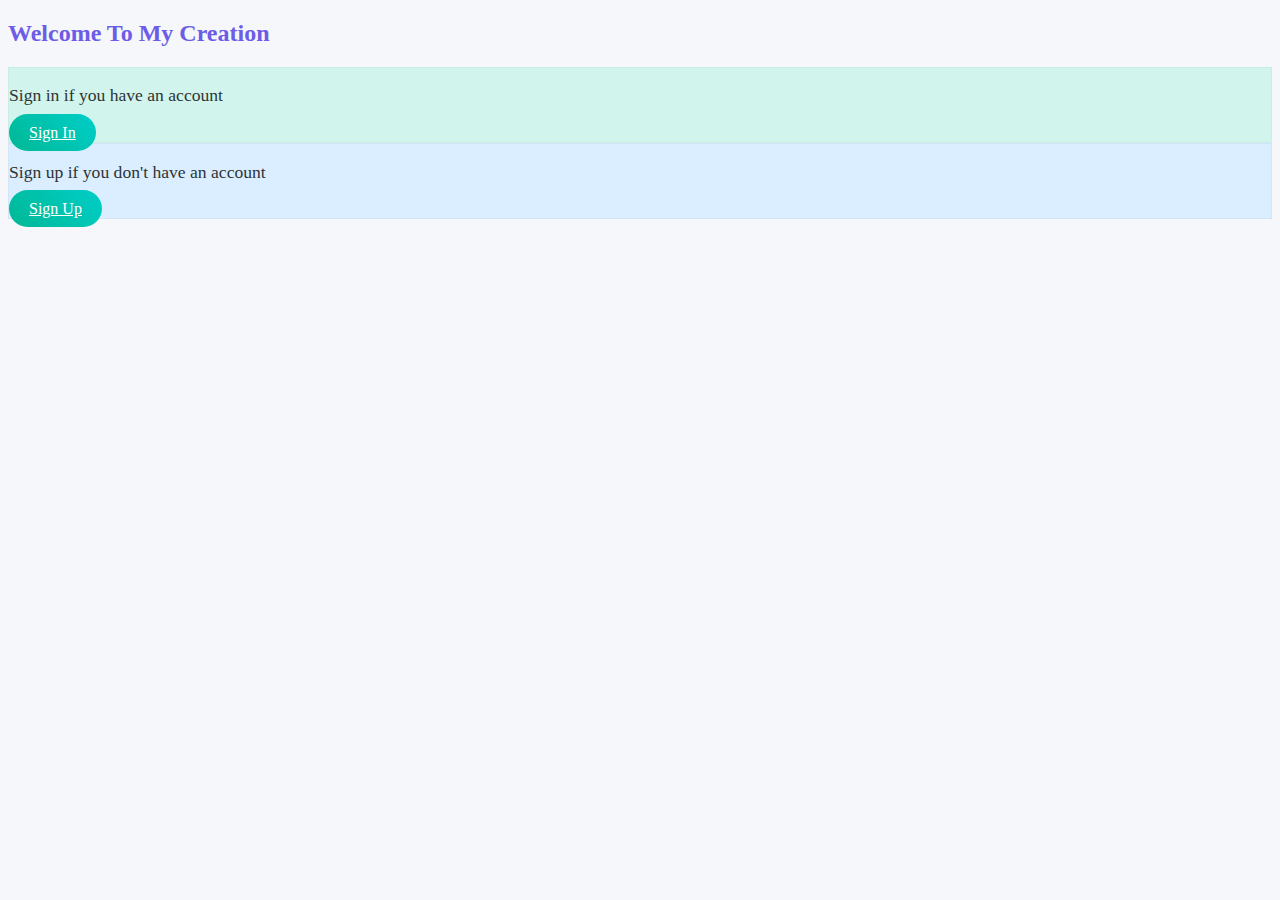
<file: index.html>
<!DOCTYPE html>
<html lang="en">

<head>
  <meta charset="UTF-8">
  <meta name="viewport" content="width=device-width, initial-scale=1.0">
  <title>Document</title>
  <!-- BS--LINK -->
  <link href="https://cdn.jsdelivr.net/npm/bootstrap@5.3.7/dist/css/bootstrap.min.css" rel="stylesheet"
    integrity="sha384-LN+7fdVzj6u52u30Kp6M/trliBMCMKTyK833zpbD+pXdCLuTusPj697FH4R/5mcr" crossorigin="anonymous">
    <!-- EXTERNAL--STYLE -->
     <link rel="stylesheet" href="./style.css">
</head>
<body class="d-flex justify-content-center align-items-center vh-100">
  <div class="container mt-5 border rounded-5  ">
    <h2 class="text-center m-3">Welcome To My Creation</h2>
    <div class="row p-5">
      <!-- Sign In Section -->
      <div class="col-lg-6 col-12 d-flex justify-content-center mb-4">
        <div class="border rounded-5 p-4 w-100 text-center box bg-success">
          <p>Sign in if you have an account</p>
          <a class="btn liquid" href="./sign_in.html" role="button">Sign In</a>
        </div>
      </div>

      <!-- Sign Up Section -->
      <div class="col-lg-6 col-12 d-flex justify-content-center mb-4">
        <div class="border rounded-5 p-4 w-100 text-center box bg-primary">
          <p>Sign up if you don't have an account</p>
          <a class="btn liquid" href="./sign_up.html" role="button">Sign Up</a>
        </div>
      </div>
    </div>
  </div>
</body>

</html>
</file>
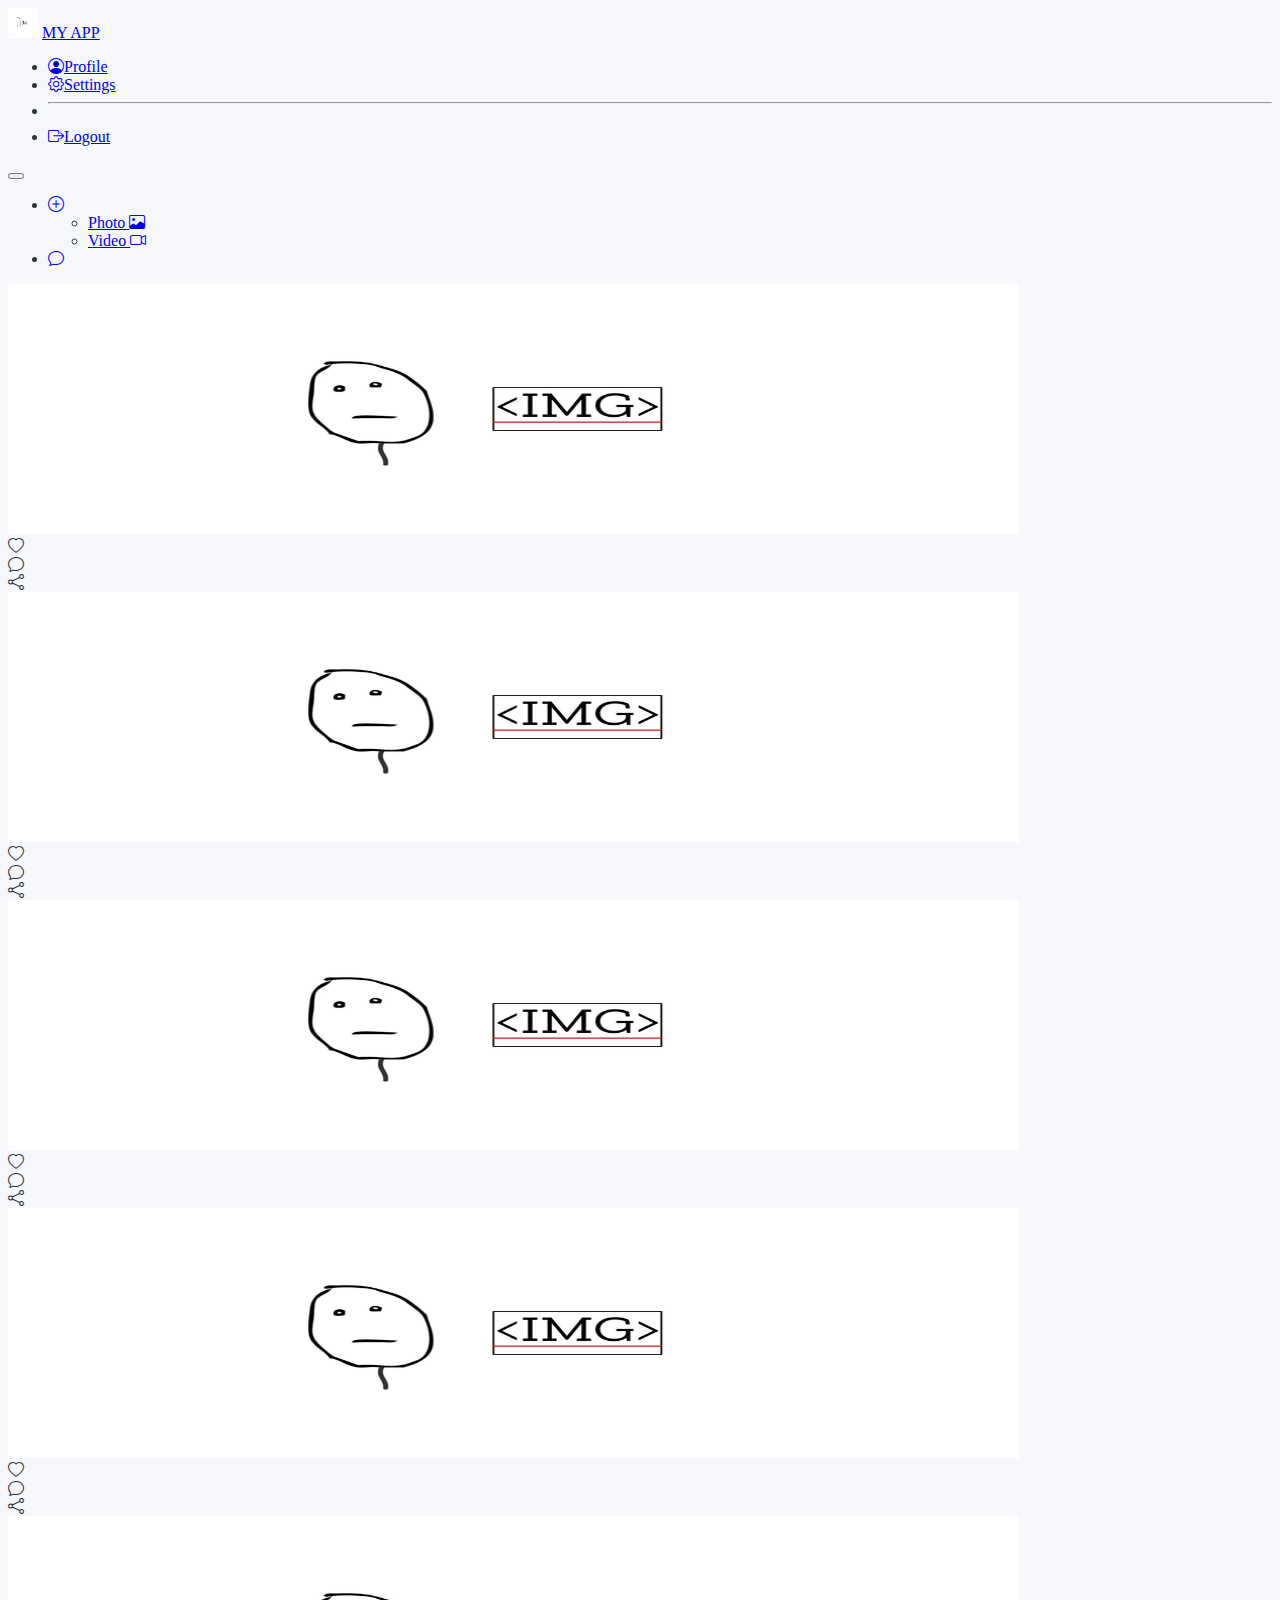
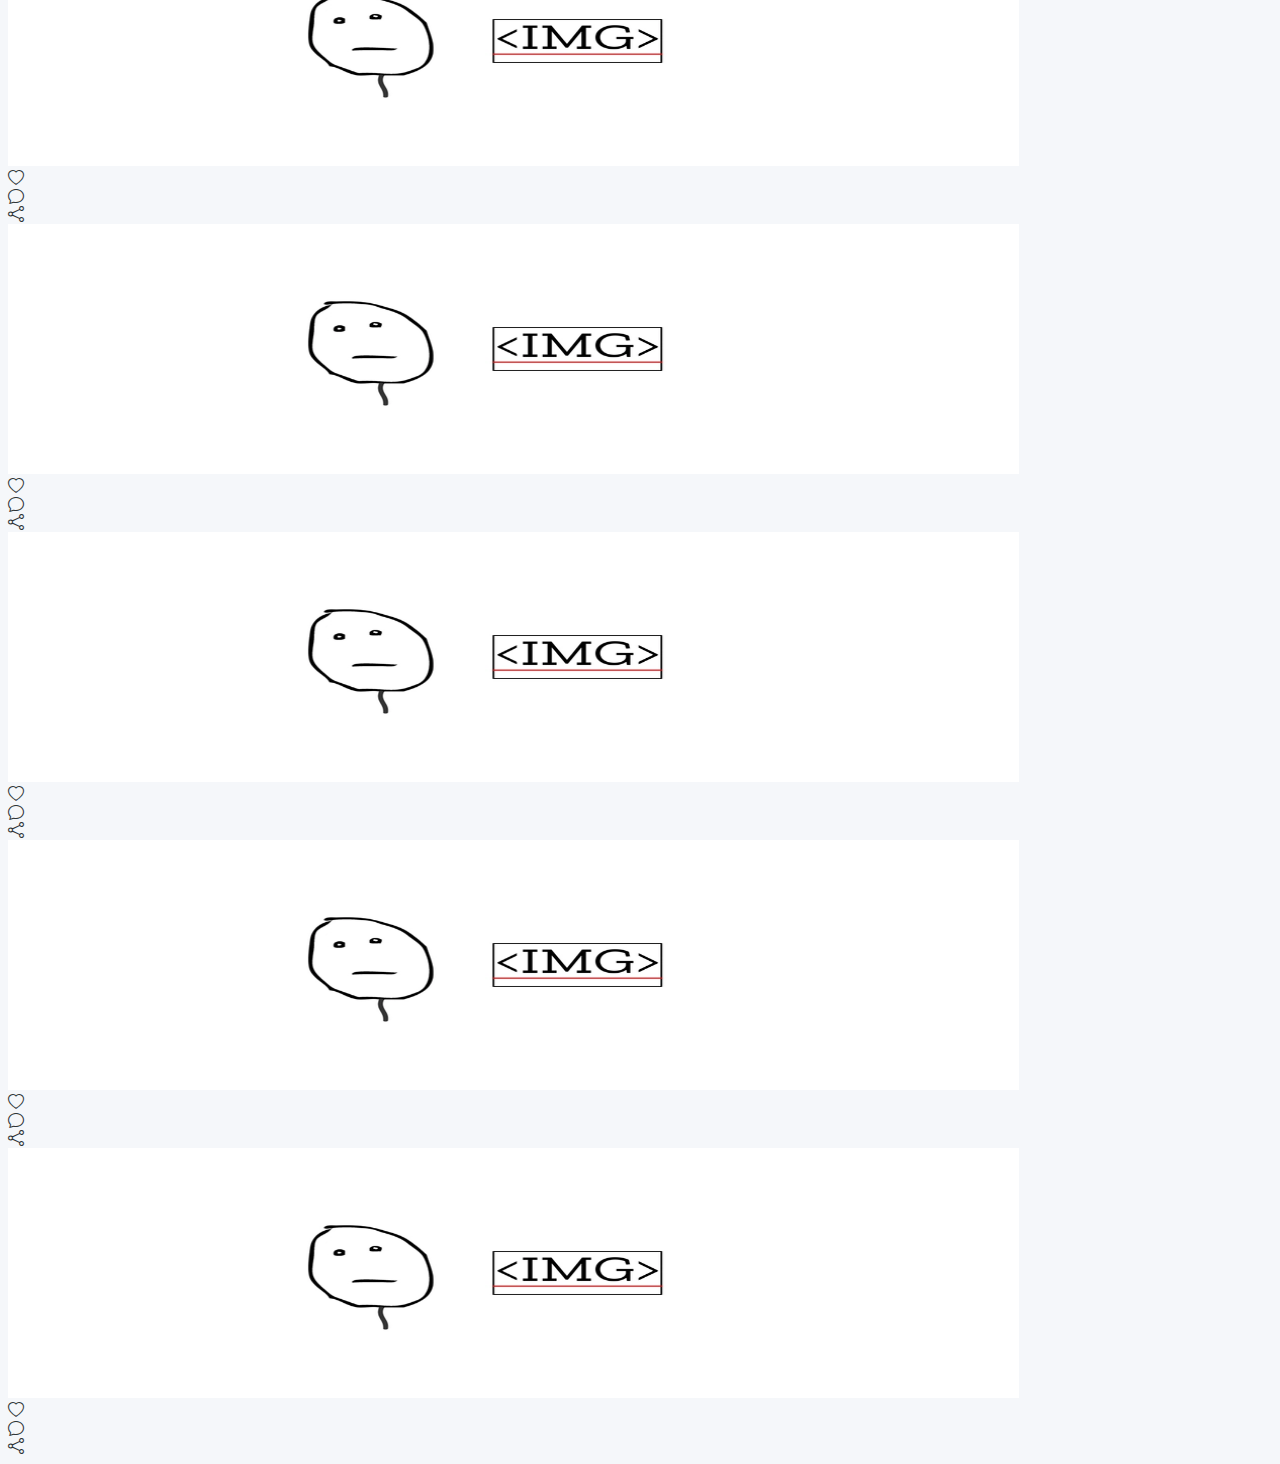
<file: intracting_page.html>
<!DOCTYPE html>
<html lang="en">

<head>
    <meta charset="UTF-8">
    <meta name="viewport" content="width=device-width, initial-scale=1.0">
    <title>Document</title>
    <!-- BS--LINK -->
    <link href="https://cdn.jsdelivr.net/npm/bootstrap@5.3.7/dist/css/bootstrap.min.css" rel="stylesheet"
        integrity="sha384-LN+7fdVzj6u52u30Kp6M/trliBMCMKTyK833zpbD+pXdCLuTusPj697FH4R/5mcr" crossorigin="anonymous">
    <!-- BS--ICONS--LINKS -->
    <link rel="stylesheet" href="https://cdn.jsdelivr.net/npm/bootstrap-icons@1.13.1/font/bootstrap-icons.min.css">
    <!-- JS--STYLE -->
    <script src="https://cdn.jsdelivr.net/npm/bootstrap@5.3.7/dist/js/bootstrap.bundle.min.js"
        integrity="sha384-ndDqU0Gzau9qJ1lfW4pNLlhNTkCfHzAVBReH9diLvGRem5+R9g2FzA8ZGN954O5Q"
        crossorigin="anonymous"></script>
    <!-- EXTERNAL--STYLE--SHEET -->
    <link rel="stylesheet" href="./style.css">

</head>

<body>
    <!-- NAVBAR--START -->
   <nav class="navbar navbar-expand-lg border rounded-4 p-3">
    <div class="container-fluid">
        <!-- Left: "MY APP" with avatar and dropdown -->
        <div class="dropdown d-flex align-items-center">
            <!-- User Avatar -->
            <img src="./images/imggap.webp" alt="User Avatar" class="rounded-circle me-2" width="30" height="30">

            <!-- App name + dropdown -->
            <a class="navbar-brand nav-link dropdown-toggle" href="#" role="button" data-bs-toggle="dropdown" aria-expanded="false">
                MY APP
            </a>
            <ul class="dropdown-menu">
                <li><a class="dropdown-item" href="#"><i class="bi bi-person-circle me-2"></i>Profile</a></li>
                <li><a class="dropdown-item" href="#"><i class="bi bi-gear me-2"></i>Settings</a></li>
                <li><hr class="dropdown-divider"></li>
                <li><a class="dropdown-item text-danger" href="./sign_in.html"><i class="bi bi-box-arrow-right me-2"></i>Logout</a></li>
            </ul>

            <!-- Toggler for mobile -->
            <button class="navbar-toggler ms-2" type="button" data-bs-toggle="collapse"
                data-bs-target="#navbarNav" aria-controls="navbarNav" aria-expanded="false"
                aria-label="Toggle navigation">
                <span class="navbar-toggler-icon"></span>
            </button>
        </div>

        <!-- Collapsible Nav Content -->
        <div class="collapse navbar-collapse justify-content-end" id="navbarNav">
            <ul class="navbar-nav d-flex align-items-center gap-3">

                <!-- Center: Plus Icon Dropdown -->
                <li class="nav-item dropdown">
                    <a class="nav-link" href="#" role="button" data-bs-toggle="dropdown" aria-expanded="false">
                        <i class="bi bi-plus-circle fs-5"></i>
                    </a>
                    <ul class="dropdown-menu">
                        <li><a class="dropdown-item" href="#">Photo <i class="bi bi-image"></i></a></li>
                        <li><a class="dropdown-item" href="#">Video <i class="bi bi-camera-video"></i></a></li>
                    </ul>
                </li>

                <!-- Right: Chat Icon -->
                <li class="nav-item">
                    <a class="nav-link" href="./message.html"><i class="bi bi-chat fs-5"></i></a>
                </li>
            </ul>
        </div>
    </div>
</nav>




    <!-- NAVBAR--END -->
    <!-- MAIN-BAR-START -->
    <div class="container rounded-5">
        <div class="row">
            <div class="col-lg-4 col-md-6 col-12 mt-lg-1 mt-md-1 mt-3 ">
                <div class="">
                    <img src="./images/imggap.webp" alt="" class="border rounded-4" style="width: 80%; height: 250px;">
                    <div class="d-flex">
                        <div class="m-1"><i class="bi bi-heart"></i></div>
                        <div class="m-1"><i class="bi bi-chat"></i></div>
                        <div class="m-1"><i class="bi bi-share"></i></div>
                    </div>
                </div>
            </div>
            <div class="col-lg-4 col-md-6 col-12 mt-lg-1 mt-md-1 mt-3 ">
                <div class="">
                    <img src="./images/imggap.webp" alt="" class="border rounded-4" style="width: 80%; height: 250px;">
                    <div class="d-flex">
                        <div class="m-1"><i class="bi bi-heart"></i></div>
                        <div class="m-1"><i class="bi bi-chat"></i></div>
                        <div class="m-1"><i class="bi bi-share"></i></div>
                    </div>
                </div>
            </div>
            <div class="col-lg-4 col-md-6 col-12 mt-lg-1 mt-md-1 mt-3 ">
                <div class="">
                    <img src="./images/imggap.webp" alt="" cl class="border rounded-4"
                        style="width: 80%; height: 250px;">
                    <div class="d-flex">
                        <div class="m-1"><i class="bi bi-heart"></i></div>
                        <div class="m-1"><i class="bi bi-chat"></i></div>
                        <div class="m-1"><i class="bi bi-share"></i></div>
                    </div>
                </div>
            </div>
        </div>
        <div class="row">
            <div class="col-lg-4 col-md-6 col-12 mt-lg-1 mt-md-1 mt-3 ">
                <div class="">
                    <img src="./images/imggap.webp" alt="" class="border rounded-4" style="width: 80%; height: 250px;">
                    <div class="d-flex">
                        <div class="m-1"><i class="bi bi-heart"></i></div>
                        <div class="m-1"><i class="bi bi-chat"></i></div>
                        <div class="m-1"><i class="bi bi-share"></i></div>
                    </div>
                </div>
            </div>
            <div class="col-lg-4 col-md-6 col-12 mt-lg-1 mt-md-1 mt-3 ">
                <div class="">
                    <img src="./images/imggap.webp" alt="" class="border rounded-4" style="width: 80%; height: 250px;">
                    <div class="d-flex">
                        <div class="m-1"><i class="bi bi-heart"></i></div>
                        <div class="m-1"><i class="bi bi-chat"></i></div>
                        <div class="m-1"><i class="bi bi-share"></i></div>
                    </div>
                </div>
            </div>
            <div class="col-lg-4 col-md-6 col-12 mt-lg-1 mt-md-1 mt-3 ">
                <div class="">
                    <img src="./images/imggap.webp" alt="" class="border rounded-4" style="width: 80%; height: 250px;">
                    <div class="d-flex">
                        <div class="m-1"><i class="bi bi-heart"></i></div>
                        <div class="m-1"><i class="bi bi-chat"></i></div>
                        <div class="m-1"><i class="bi bi-share"></i></div>
                    </div>
                </div>
            </div>
        </div>
        <div class="row">
            <div class="col-lg-4 col-md-6 col-12 mt-lg-1 mt-md-1 mt-3 ">
                <div class="">
                    <img src="./images/imggap.webp" alt="" class="border rounded-4" style="width: 80%; height: 250px;">
                    <div class="d-flex">
                        <div class="m-1"><i class="bi bi-heart"></i></div>
                        <div class="m-1"><i class="bi bi-chat"></i></div>
                        <div class="m-1"><i class="bi bi-share"></i></div>
                    </div>
                </div>
            </div>
            <div class="col-lg-4 col-md-6 col-12 mt-lg-1 mt-md-1 mt-3 ">
                <div class="">
                    <img src="./images/imggap.webp" alt="" class="border rounded-4" style="width: 80%; height: 250px;">
                    <div class="d-flex">
                        <div class="m-1"><i class="bi bi-heart"></i></div>
                        <div class="m-1"><i class="bi bi-chat"></i></div>
                        <div class="m-1"><i class="bi bi-share"></i></div>
                    </div>
                </div>
            </div>
            <div class="col-lg-4 col-md-6 col-12 mt-lg-1 mt-md-1 mt-3 ">
                <div class="">
                    <img src="./images/imggap.webp" alt="" class="border rounded-4" style="width: 80%; height: 250px;">
                    <div class="d-flex">
                        <div class="m-1"><i class="bi bi-heart"></i></div>
                        <div class="m-1"><i class="bi bi-chat"></i></div>
                        <div class="m-1"><i class="bi bi-share"></i></div>
                    </div>
                </div>
            </div>
        </div>
    </div>
    <!-- MAIN-BAR-END -->
</body>

</html>
</file>
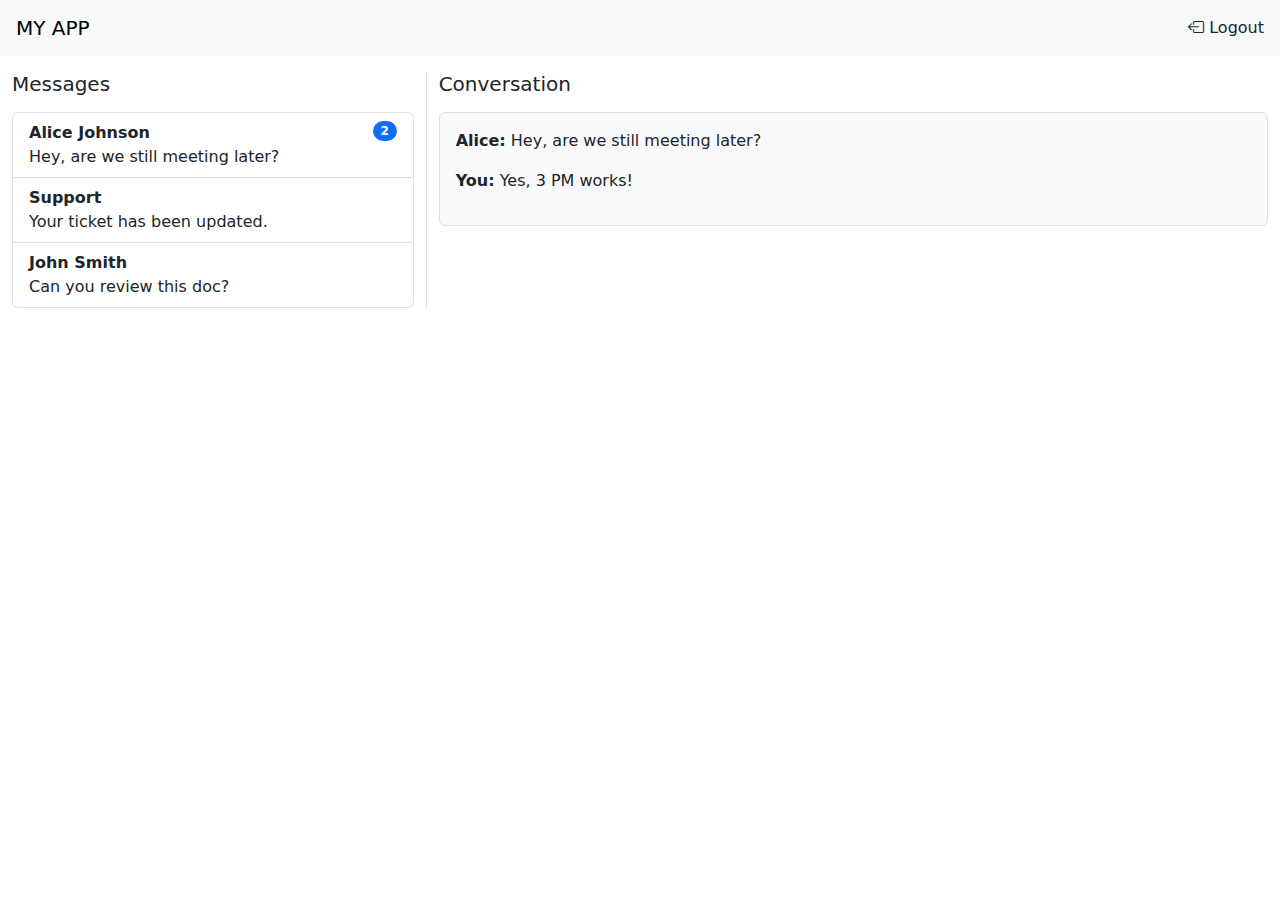
<file: message.html>
<!DOCTYPE html>
<html lang="en">
<head>
    <meta charset="UTF-8">
    <meta name="viewport" content="width=device-width, initial-scale=1.0">
    <title>Document</title>
     <!-- Bootstrap CSS -->
    <link href="https://cdn.jsdelivr.net/npm/bootstrap@5.3.3/dist/css/bootstrap.min.css" rel="stylesheet">
    <!-- Bootstrap Icons -->
    <link href="https://cdn.jsdelivr.net/npm/bootstrap-icons@1.10.5/font/bootstrap-icons.css" rel="stylesheet">
    <script src="https://cdn.jsdelivr.net/npm/bootstrap@5.3.3/dist/js/bootstrap.bundle.min.js"></script>
</head>
<body>
    <!-- Navbar -->
<nav class="navbar navbar-light bg-light px-3">
    <a class="navbar-brand" href="#">MY APP</a>
    <a class="nav-link" href="./sign_in.html"><i class="bi bi-box-arrow-left"></i> Logout</a>
</nav>

<!-- Message Layout -->
<div class="container-fluid mt-3">
    <div class="row">

        <!-- Left Sidebar: Message Threads -->
        <div class="col-md-4 border-end">
            <h5 class="mb-3">Messages</h5>
            <ul class="list-group">
                <li class="list-group-item d-flex justify-content-between align-items-start">
                    <div>
                        <div class="fw-bold">Alice Johnson</div>
                        Hey, are we still meeting later?
                    </div>
                    <span class="badge bg-primary rounded-pill">2</span>
                </li>
                <li class="list-group-item">
                    <div class="fw-bold">Support</div>
                    Your ticket has been updated.
                </li>
                <li class="list-group-item">
                    <div class="fw-bold">John Smith</div>
                    Can you review this doc?
                </li>
            </ul>
        </div>

        <!-- Right Panel: Message Content -->
        <div class="col-md-8">
            <h5 class="mb-3">Conversation</h5>
            <div class="border p-3 rounded bg-light">
                <p><strong>Alice:</strong> Hey, are we still meeting later?</p>
                <p><strong>You:</strong> Yes, 3 PM works!</p>
            </div>
        </div>

    </div>
</div>
</body>
</html>
</file>
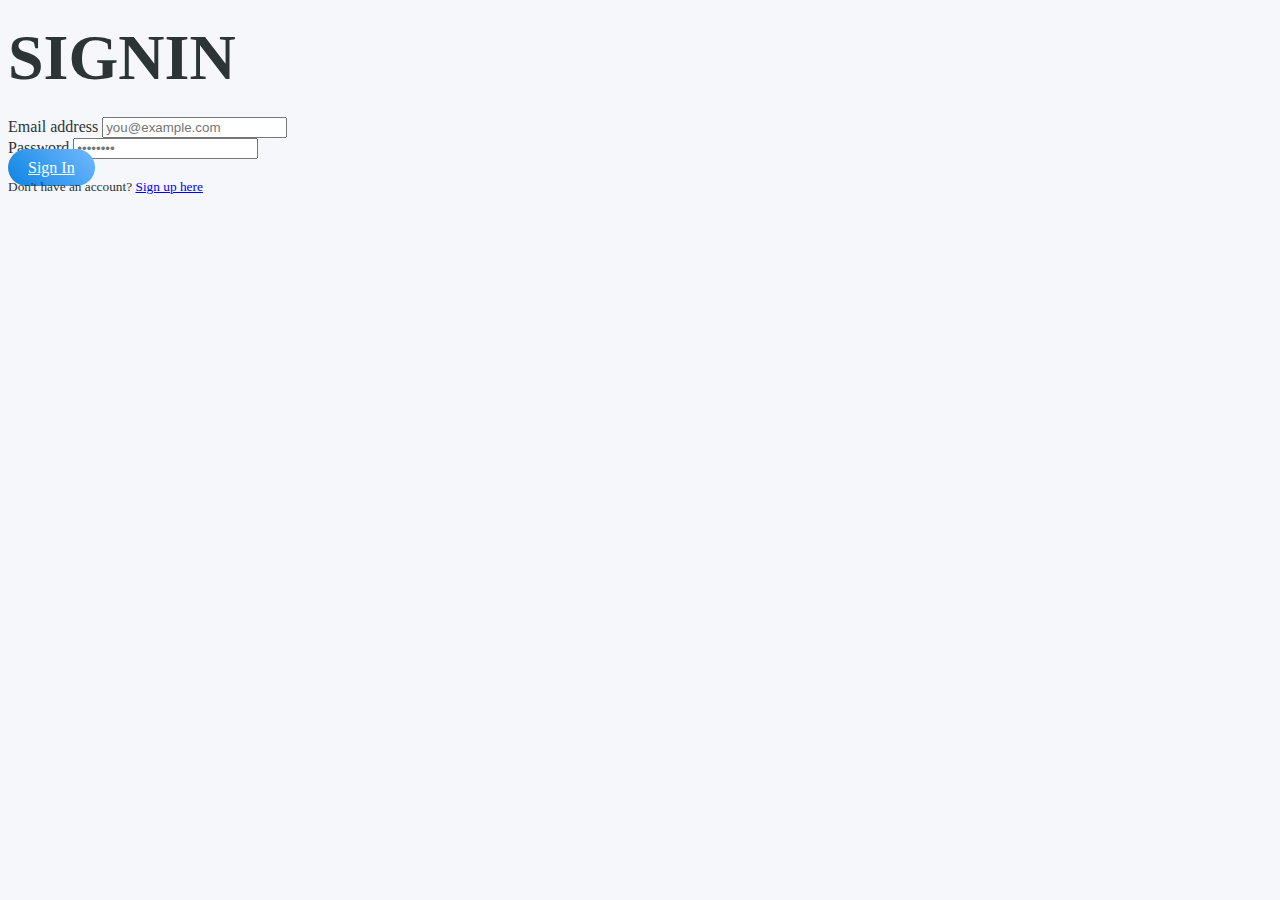
<file: sign_in.html>
<!DOCTYPE html>
<html lang="en">

<head>
  <meta charset="UTF-8">
  <meta name="viewport" content="width=device-width, initial-scale=1.0">
  <title>Document</title>
  <!-- bs-link -->
  <link href="https://cdn.jsdelivr.net/npm/bootstrap@5.3.7/dist/css/bootstrap.min.css" rel="stylesheet"
    integrity="sha384-LN+7fdVzj6u52u30Kp6M/trliBMCMKTyK833zpbD+pXdCLuTusPj697FH4R/5mcr" crossorigin="anonymous">
  <!-- external css -->
  <link rel="stylesheet" href="./style.css">
</head>

<body class="d-flex align-items-center justify-content-center vh-100 vw-100">

  <div class="container w-25 rounded-5">
    <div class="wave-container d-flex justify-content-center align-items-center">
      <h1 class="wave-text">
        <span>S</span><span>I</span><span>G</span><span>N</span><span>I</span><span>N</span>
      </h1>
    </div>
    <div class="">
      <form>
        <div class="mb-3">
          <label for="email" class="form-label">Email address</label>
          <input type="email" class="form-control" id="email" placeholder="you@example.com" required />
        </div>

        <div class="mb-3">
          <label for="password" class="form-label">Password</label>
          <input type="password" class="form-control" id="password" placeholder="••••••••" required />
        </div>

        <div class="d-grid mb-3">
          <!-- <button type="submit" class="btn btn-signin">Sign In</button> -->
          <a href="./intracting_page.html" class="btn btn-signin">Sign In</a>

        </div>

        <div class="text-center">
          <small>Don't have an account? <a href="./sign_up.html">Sign up here</a></small>
        </div>
      </form>
    </div>
  </div>
</body>

</html>
</file>
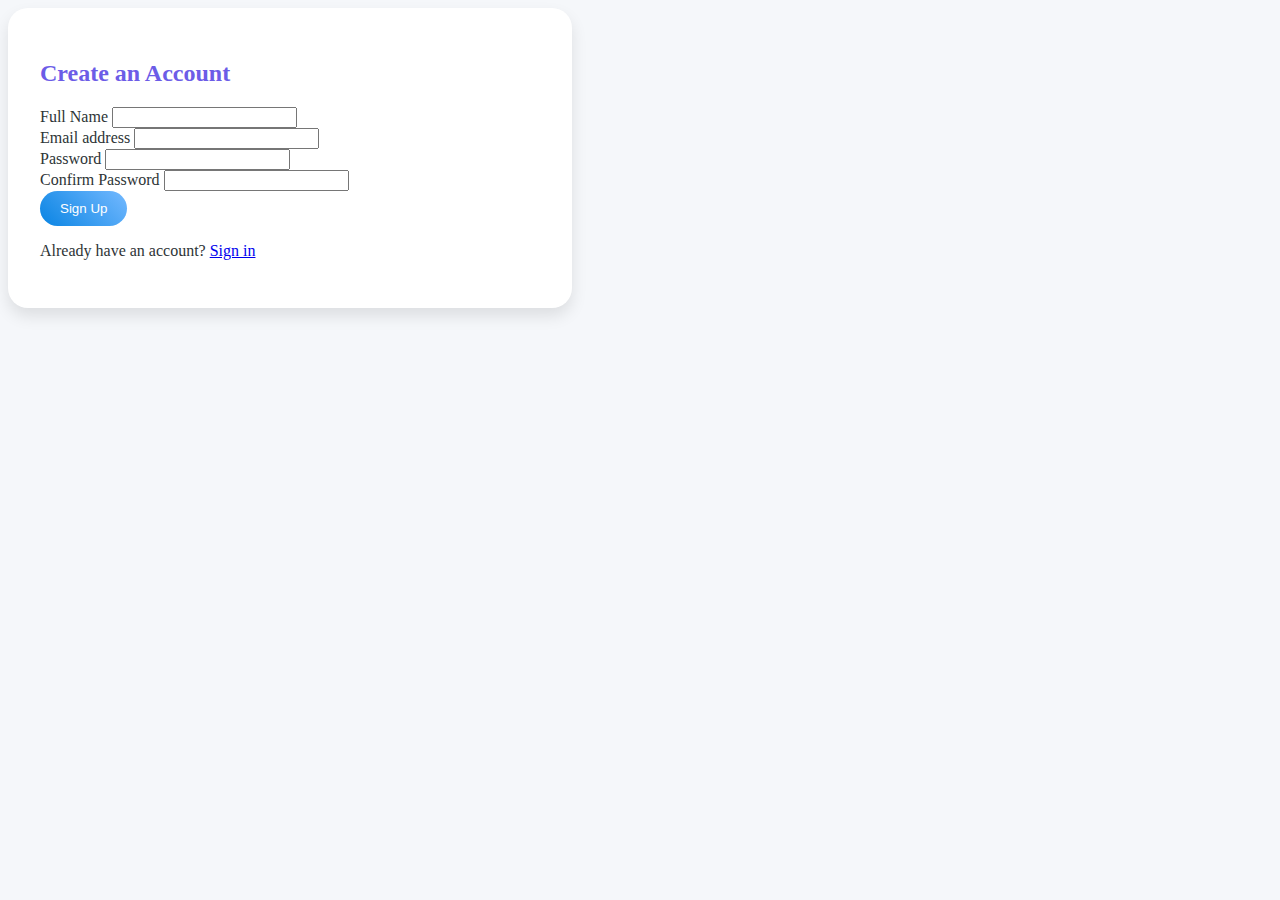
<file: sign_up.html>
<!DOCTYPE html>
<html lang="en">

<head>
    <meta charset="UTF-8">
    <meta name="viewport" content="width=device-width, initial-scale=1.0">
    <title>Document</title>
    <link rel="stylesheet" href="./style.css">
    <link href="https://cdn.jsdelivr.net/npm/bootstrap@5.3.7/dist/css/bootstrap.min.css" rel="stylesheet" integrity="sha384-LN+7fdVzj6u52u30Kp6M/trliBMCMKTyK833zpbD+pXdCLuTusPj697FH4R/5mcr" crossorigin="anonymous">
</head>

<body class="d-flex justify-content-center align-items-center vh-100 vw-100">
    <div class="signup-container">
        <h2 class="text-center mb-4">Create an Account</h2>
        <form>
            <div class="mb-3">
                <label for="fullName" class="form-label">Full Name</label>
                <input type="text" class="form-control" id="fullName" required>
            </div>
            <div class="mb-3">
                <label for="emailAddress" class="form-label">Email address</label>
                <input type="email" class="form-control" id="emailAddress" required>
            </div>
            <div class="mb-3">
                <label for="createPassword" class="form-label">Password</label>
                <input type="password" class="form-control" id="createPassword" required>
            </div>
            <div class="mb-4">
                <label for="confirmPassword" class="form-label">Confirm Password</label>
                <input type="password" class="form-control" id="confirmPassword" required>
            </div>
            <button type="submit" class="btn btn-signup w-100">Sign Up</button>
        </form>
        <p class="text-center mt-3">Already have an account? <a href="./sign_in.html">Sign in</a></p>
    </div>
</body>

</html>
</file>
<file: style.css>
body {
      background-color: #f5f7fa;
      color: #2d3436;
    }

    /* .container {
      background-color: #ffffff;
      box-shadow: 0 8px 16px rgba(0, 0, 0, 0.1);
    } */

    .box p {
      font-size: 1.1rem;
      font-weight: 500;
    }
     .btn-signin {
      background: linear-gradient(45deg, #0984e3, #74b9ff);
      border: none;
      color: white;
      padding: 10px 20px;
      border-radius: 25px;
      transition: background 0.3s ease;
    }

    .btn-signin:hover {
      background: linear-gradient(45deg, #74b9ff, #0984e3);
    }

    .btn.liquid {
      background: linear-gradient(45deg, #00b894, #00cec9);
      border: none;
      color: white;
      padding: 10px 20px;
      border-radius: 25px;
      transition: background 0.3s ease;
    }

    .btn.liquid:hover {
      background: linear-gradient(45deg, #00cec9, #00b894);
    }

    .bg-success {
      background-color: #d1f5ec !important; /* light teal background */
    }

    .bg-primary {
      background-color: #dbeeff !important; /* light blue background */
    }

    h2 {
      color: #6c5ce7;
    }
.box
{
    border: 1px solid  rgba(148,163,184,0.1);
     transition: transform 0.5s linear;
}
.box:hover{
    transform:scale(1.01);
    box-shadow: 5px 5px 5px black;
}
/* sign in */
.container
{
    background-color: #f5f7fa;
    color: #2d3436;
}
.wave-text span {
    display: inline-block;
    font-size: 4rem;
    animation: wave 2s ease-in-out infinite;
}

.wave-text span:nth-child(1) {
    animation-delay: 0s;
}
.wave-text span:nth-child(2) {
    animation-delay: 0.2s;
}
.wave-text span:nth-child(3) {
    animation-delay: 0.4s;
}
.wave-text span:nth-child(4) {
    animation-delay: 0.6s;
}

@keyframes wave {
    0%, 100% {
        transform: translateY(0);
    }
    50% {
        transform: translateY(-20px);
    }
}


/* SIGN--UP--PAGE */


.signup-container {
      background-color: #ffffff;
      box-shadow: 0 8px 16px rgba(0, 0, 0, 0.1);
      border-radius: 20px;
      padding: 2rem;
      width: 100%;
      max-width: 500px;
    }

    .btn-signup {
      background: linear-gradient(45deg, #0984e3, #74b9ff);
      border: none;
      color: white;
      padding: 10px 20px;
      border-radius: 25px;
      transition: background 0.3s ease;
    }

    .btn-signup:hover {
      background: linear-gradient(45deg, #74b9ff, #0984e3);
    }
</file>
